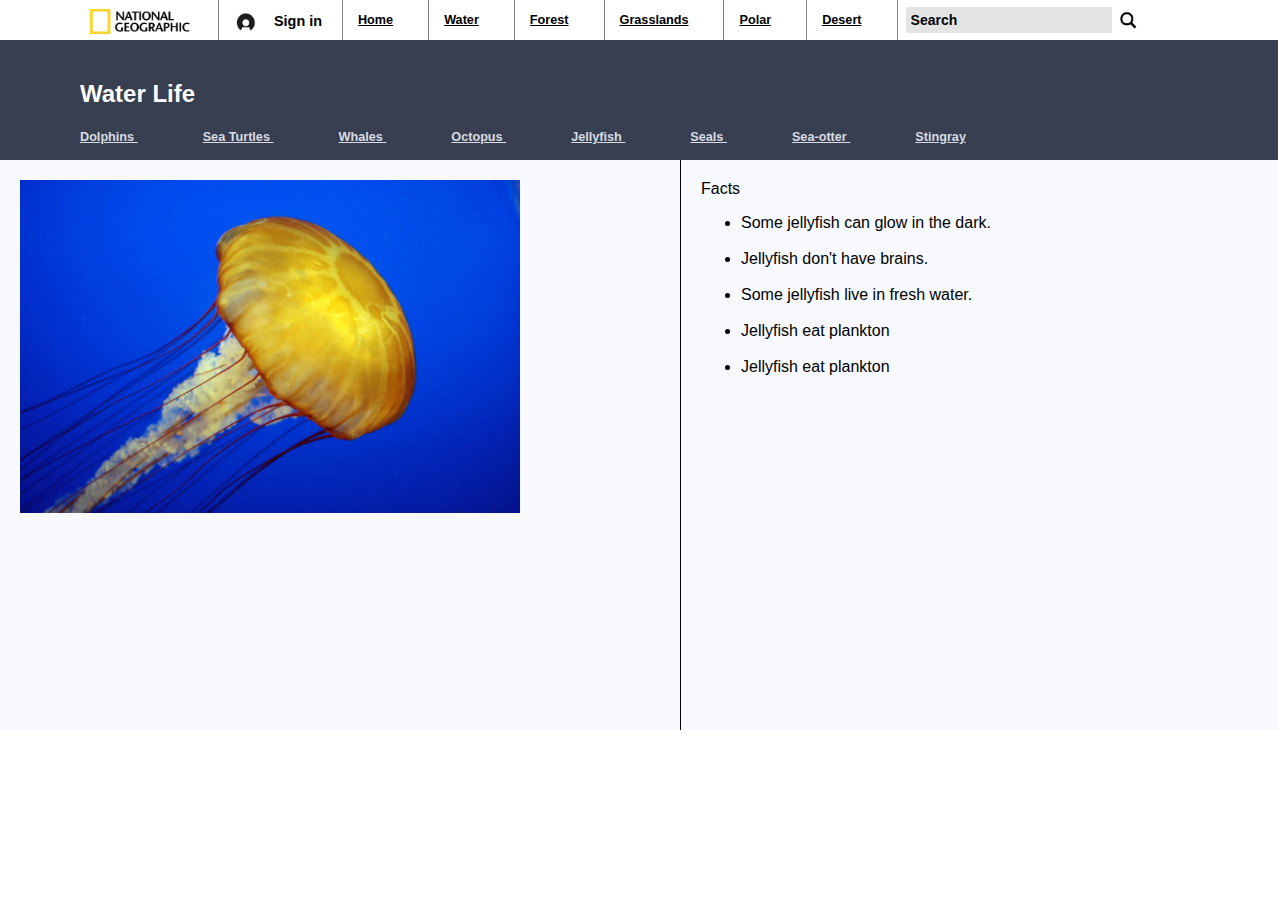
<file: jellyfish.html>
<html>

<head>
    <title> Sea Life </title>
    <link rel="stylesheet" href="css/main.css">
</head>

<body>

    <div id="topbar">
        <img id="logo1" src="images/national-geographic_logo.png" height="25" width="100">

        <div id="signin-div" class="topbar-section">
            <img id="signin-image" src="images/logo2.png">
            <span id="sign-in-text"> Sign in </span>
        </div>

        <div class="topbar-section topbar-menu">
            <a href="index.html"> Home </a>
        </div>

        <div class="topbar-section topbar-menu">
            <a href="">Water </a>
        </div>

        <div class="topbar-section topbar-menu">
            <a href="">
            Forest
            </a>
        </div>

        <div class="topbar-section topbar-menu">
            <a href="">
            Grasslands
            </a>
        </div>

        <div class="topbar-section topbar-menu">
            <a href="">
            Polar
            </a>
        </div>

        <div class="topbar-section topbar-menu">
            <a href="">
            Desert
            </a>
        </div>



        <div class="topbar-section">
            <input id="search-box" type="text" value="Search">
            <input type="image" id="search-image" src="images/search.png">
        </div>
    </div>

    <div id="topbar2">
        <div id="title"> Water Life </div>
        <div>

            <span class="topbar-menu2">
              <a href="dolphin.html">
                Dolphins
                </a>
            </span>

            <span class="topbar-menu2">
              <a href="sea-turtle.html">
                Sea Turtles
                </a>
            </span>

            <span class="topbar-menu2">
              <a href="whales.html">
                Whales
                </a>
            </span>

            <span class="topbar-menu2">
              <a href="octopus.html">
                Octopus
                </a>
            </span>

            <span class="topbar-menu2">
              <a href="jellyfish.html">
                Jellyfish
                </a>
            </span>

            <span class="topbar-menu2">
              <a href="seals.html">
                Seals
              </a>
            </span>

            <span class="topbar-menu2">
              <a href="sea-otters.html">
                Sea-otter
                </a>
            </span>

            <span class="topbar-menu2">
              <a href="stingrays.html">
                Stingray
                </a>
            </span>

        </div>
    </div>

    <div id="content">
        <img src="images/jellyfish.jpg" width="500">
    </div>

    <div id="content2">
        Facts
        <ul>
          <li>Some jellyfish can glow in the dark. </li> <br>
          <li>  Jellyfish don't have brains.</li> <br>
          <li> Some jellyfish live in fresh water. </li> <br>
          <li> Jellyfish eat plankton </li> <br>
          <li> Jellyfish eat plankton </li>
        </ul>
    </div>


</body>

</html>
</file>
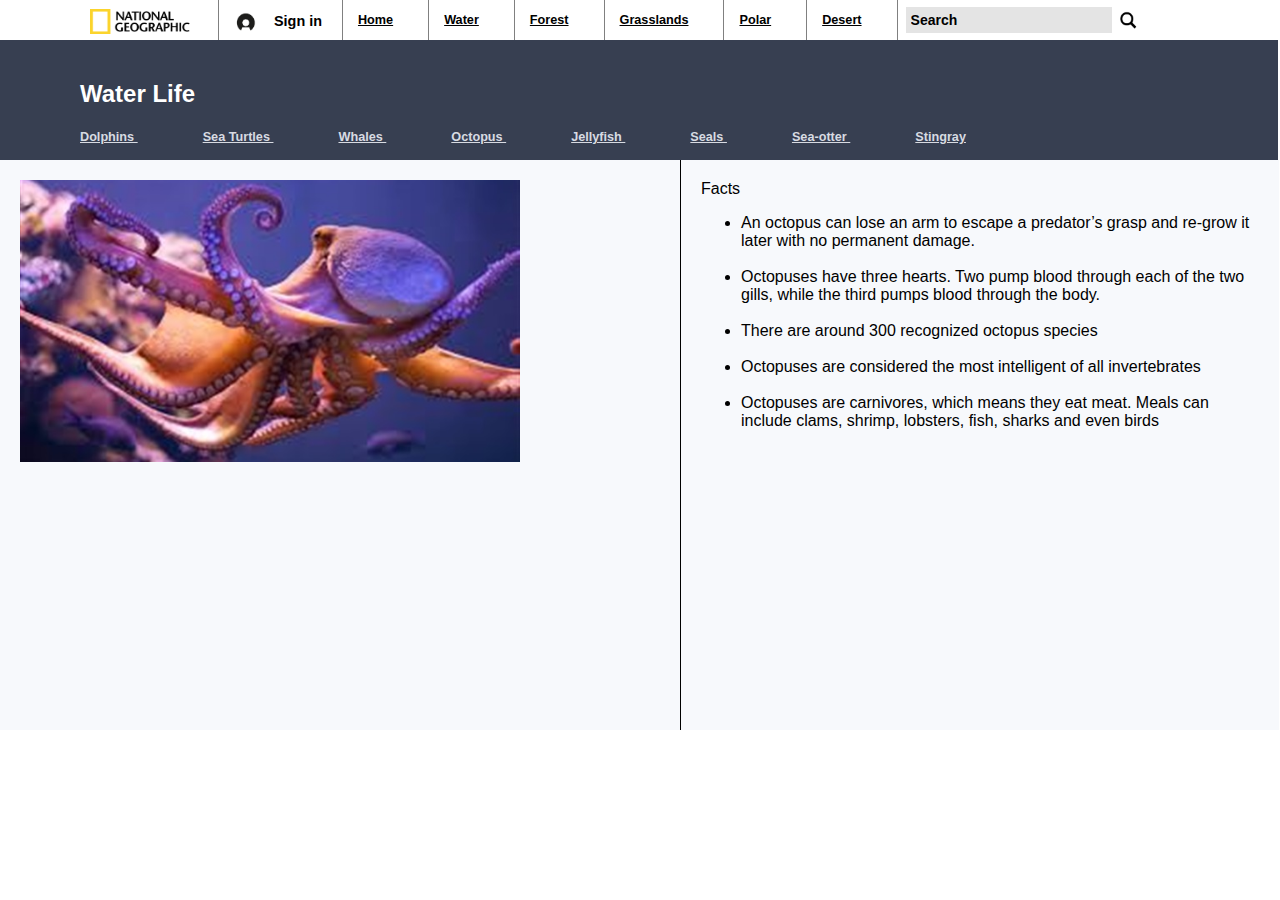
<file: octopus.html>
<html>

<head>
    <title> Sea Life </title>
    <link rel="stylesheet" href="css/main.css">
</head>

<body>

    <div id="topbar">
        <img id="logo1" src="images/national-geographic_logo.png" height="25" width="100">

        <div id="signin-div" class="topbar-section">
            <img id="signin-image" src="images/logo2.png">
            <span id="sign-in-text"> Sign in </span>
        </div>

        <div class="topbar-section topbar-menu">
            <a href="index.html"> Home </a>
        </div>

        <div class="topbar-section topbar-menu">
            <a href="">Water </a>
        </div>

        <div class="topbar-section topbar-menu">
            <a href="">
            Forest
            </a>
        </div>

        <div class="topbar-section topbar-menu">
            <a href="">
            Grasslands
            </a>
        </div>

        <div class="topbar-section topbar-menu">
            <a href="">
            Polar
            </a>
        </div>

        <div class="topbar-section topbar-menu">
            <a href="">
            Desert
            </a>
        </div>



        <div class="topbar-section">
            <input id="search-box" type="text" value="Search">
            <input type="image" id="search-image" src="images/search.png">
        </div>
    </div>

    <div id="topbar2">
        <div id="title"> Water Life </div>
        <div>

            <span class="topbar-menu2">
              <a href="dolphin.html">
                Dolphins
                </a>
            </span>

            <span class="topbar-menu2">
              <a href="sea-turtle.html">
                Sea Turtles
                </a>
            </span>

            <span class="topbar-menu2">
              <a href="whales.html">
                Whales
                </a>
            </span>

            <span class="topbar-menu2">
              <a href="octopus.html">
                Octopus
                </a>
            </span>

            <span class="topbar-menu2">
              <a href="jellyfish.html">
                Jellyfish
                </a>
            </span>

            <span class="topbar-menu2">
              <a href="seals.html">
                Seals
              </a>
            </span>

            <span class="topbar-menu2">
              <a href="sea-otters.html">
                Sea-otter
                </a>
            </span>

            <span class="topbar-menu2">
              <a href="stingrays.html">
                Stingray
                </a>
            </span>

        </div>
    </div>

    <div id="content">
        <img src="images/octopus.jpg" width="500">
    </div>

    <div id="content2">
      Facts
        <ul>
            <li>An octopus can lose an arm to escape a predator’s grasp and re-grow it later with no permanent damage. </li> <br>
            <li> Octopuses have three hearts. Two pump blood through each of the two gills, while the third pumps blood through the body.</li> <br>
            <li> There are around 300 recognized octopus species </li> <br>
            <li> Octopuses are considered the most intelligent of all invertebrates </li> <br>
            <li> Octopuses are carnivores, which means they eat meat. Meals can include clams, shrimp, lobsters, fish, sharks and even birds </li>

        </ul>

</body>

</html>
</file>
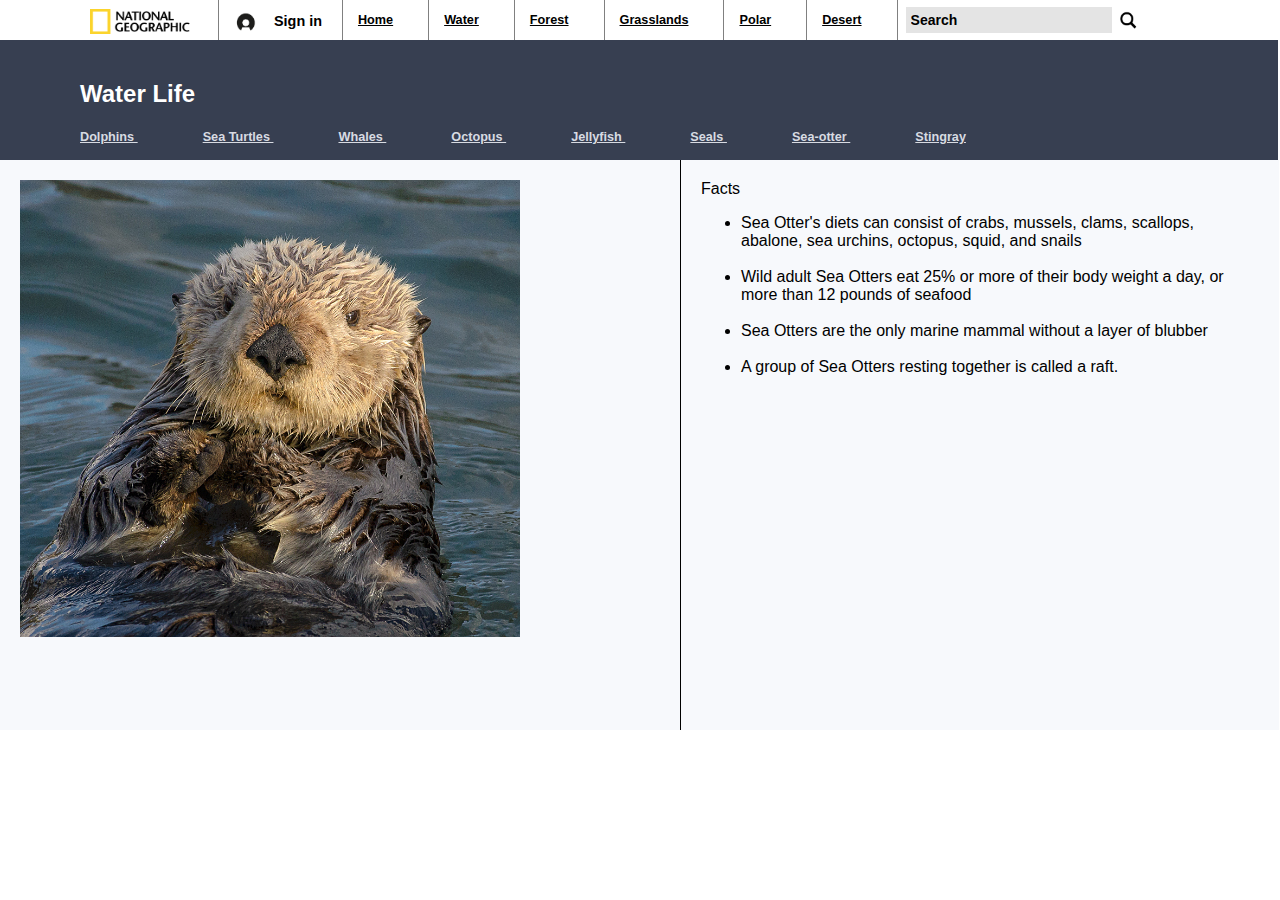
<file: sea-otters.html>
<html>

<head>
    <title> Sea Life </title>
    <link rel="stylesheet" href="css/main.css">
</head>

<body>

    <div id="topbar">
        <img id="logo1" src="images/national-geographic_logo.png" height="25" width="100">

        <div id="signin-div" class="topbar-section">
            <img id="signin-image" src="images/logo2.png">
            <span id="sign-in-text"> Sign in </span>
        </div>

        <div class="topbar-section topbar-menu">
            <a href="index.html"> Home </a>
        </div>

        <div class="topbar-section topbar-menu">
            <a href="">Water </a>
        </div>

        <div class="topbar-section topbar-menu">
            <a href="">
            Forest
            </a>
        </div>

        <div class="topbar-section topbar-menu">
            <a href="">
            Grasslands
            </a>
        </div>

        <div class="topbar-section topbar-menu">
            <a href="">
            Polar
            </a>
        </div>

        <div class="topbar-section topbar-menu">
            <a href="">
            Desert
            </a>
        </div>



        <div class="topbar-section">
            <input id="search-box" type="text" value="Search">
            <input type="image" id="search-image" src="images/search.png">
        </div>
    </div>

    <div id="topbar2">
        <div id="title"> Water Life </div>
        <div>

            <span class="topbar-menu2">
              <a href="dolphin.html">
                Dolphins
                </a>
            </span>

            <span class="topbar-menu2">
              <a href="sea-turtle.html">
                Sea Turtles
                </a>
            </span>

            <span class="topbar-menu2">
              <a href="whales.html">
                Whales
                </a>
            </span>

            <span class="topbar-menu2">
              <a href="octopus.html">
                Octopus
                </a>
            </span>

            <span class="topbar-menu2">
              <a href="jellyfish.html">
                Jellyfish
                </a>
            </span>

            <span class="topbar-menu2">
              <a href="seals.html">
                Seals
              </a>
            </span>

            <span class="topbar-menu2">
              <a href="sea-otters.html">
                Sea-otter
                </a>
            </span>

            <span class="topbar-menu2">
              <a href="stingrays.html">
                Stingray
                </a>
            </span>

        </div>
    </div>

    <div id="content">
        <img src="images/sea-otter.jpg" width="500">
    </div>

    <div id="content2">
        Facts

        <ul>
            <li> Sea Otter's diets can consist of crabs, mussels, clams, scallops, abalone, sea urchins, octopus, squid, and snails </li> <br>
            <li> Wild adult Sea Otters eat 25% or more of their body weight a day, or more than 12 pounds of seafood </li> <br>
            <li> Sea Otters are the only marine mammal without a layer of blubber  </li> <br>
            <li> A group of Sea Otters resting together is called a raft. </li>
        </ul>
    </div>


</body>

</html>
</file>
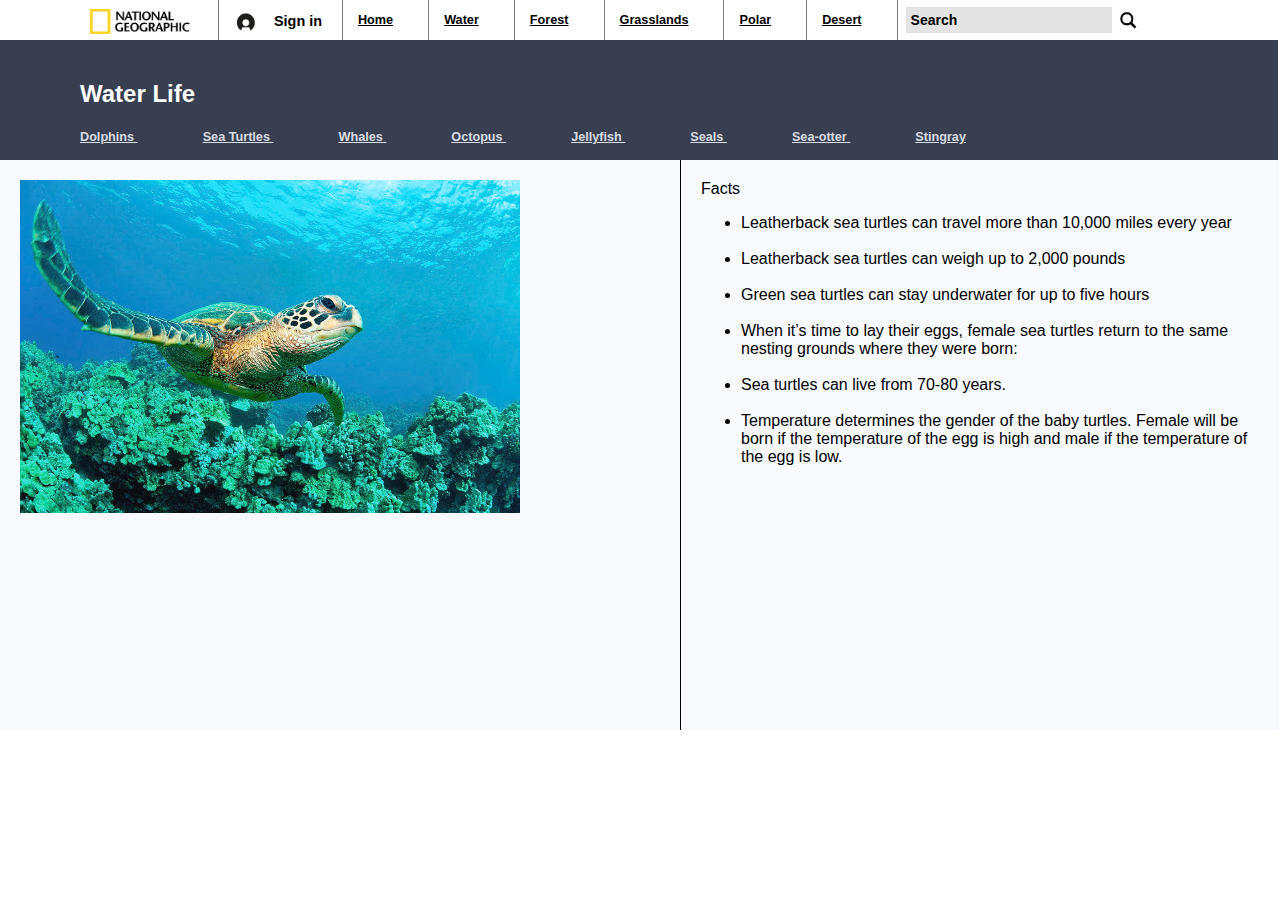
<file: sea-turtle.html>
<html>

<head>
    <title> Sea Life </title>
    <link rel="stylesheet" href="css/main.css">
</head>

<body>

    <div id="topbar">
        <img id="logo1" src="images/national-geographic_logo.png" height="25" width="100">

        <div id="signin-div" class="topbar-section">
            <img id="signin-image" src="images/logo2.png">
            <span id="sign-in-text"> Sign in </span>
        </div>

        <div class="topbar-section topbar-menu">
            <a href="index.html"> Home </a>
        </div>

        <div class="topbar-section topbar-menu">
            <a href="">Water </a>
        </div>

        <div class="topbar-section topbar-menu">
            <a href="">
            Forest
            </a>
        </div>

        <div class="topbar-section topbar-menu">
            <a href="">
            Grasslands
            </a>
        </div>

        <div class="topbar-section topbar-menu">
            <a href="">
            Polar
            </a>
        </div>

        <div class="topbar-section topbar-menu">
            <a href="">
            Desert
            </a>
        </div>



        <div class="topbar-section">
            <input id="search-box" type="text" value="Search">
            <input type="image" id="search-image" src="images/search.png">
        </div>
    </div>

    <div id="topbar2">
        <div id="title"> Water Life </div>
        <div>

            <span class="topbar-menu2">
            <a href="dolphin.html">
              Dolphins
              </a>
          </span>

            <span class="topbar-menu2">
            <a href="sea-turtle.html">
              Sea Turtles
              </a>
          </span>

            <span class="topbar-menu2">
            <a href="whales.html">
              Whales
              </a>
          </span>

            <span class="topbar-menu2">
            <a href="octopus.html">
              Octopus
              </a>
          </span>

            <span class="topbar-menu2">
            <a href="jellyfish.html">
              Jellyfish
              </a>
          </span>

            <span class="topbar-menu2">
            <a href="seals.html">
              Seals
            </a>
          </span>

            <span class="topbar-menu2">
            <a href="sea-otters.html">
              Sea-otter
              </a>
          </span>

            <span class="topbar-menu2">
            <a href="stingrays.html">
              Stingray
              </a>
          </span>

        </div>
    </div>

    <div id="content">
        <img src="images/sea-turtle.jpg" width="500">
    </div>

    <div id="content2">
        Facts

        <ul>
            <li> Leatherback sea turtles can travel more than 10,000 miles every year </li> <br>
            <li> Leatherback sea turtles can weigh up to 2,000 pounds </li> <br>
            <li> Green sea turtles can stay underwater for up to five hours </li> <br>
            <li> When it’s time to lay their eggs, female sea turtles return to the same nesting grounds where they were born: </li> <br>
            <li> Sea turtles can live from 70-80 years. </li> <br>
            <li> Temperature determines the gender of the baby turtles. Female will be born if the temperature of the egg is high and male if the temperature of the egg is low. </li> <br>
        </ul>
    </div>


</body>

</ul>
</div>


</body>

</html>
</file>
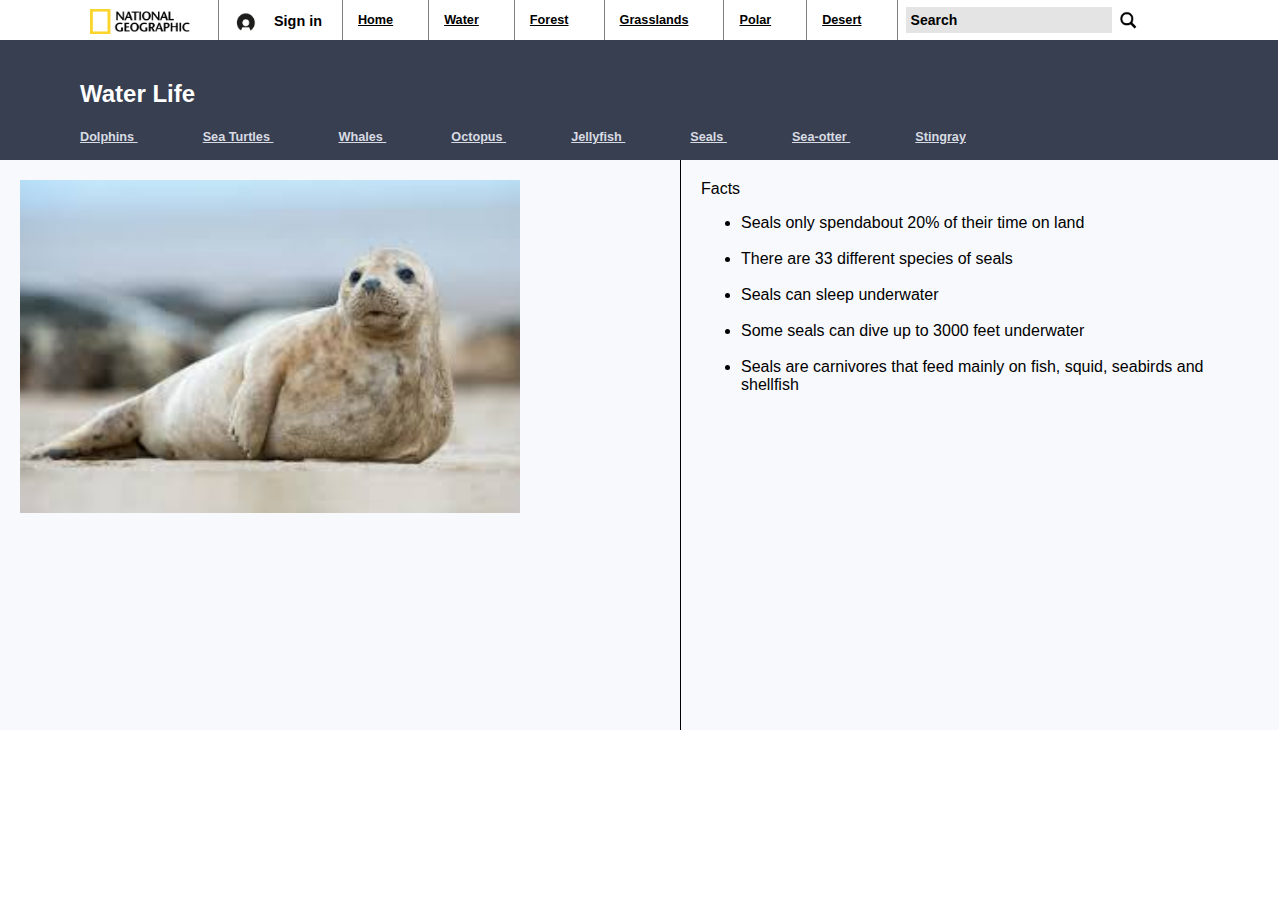
<file: seals.html>
<html>

<head>
    <title> Sea Life </title>
    <link rel="stylesheet" href="css/main.css">
</head>

<body>

    <div id="topbar">
        <img id="logo1" src="images/national-geographic_logo.png" height="25" width="100">

        <div id="signin-div" class="topbar-section">
            <img id="signin-image" src="images/logo2.png">
            <span id="sign-in-text"> Sign in </span>
        </div>

        <div class="topbar-section topbar-menu">
            <a href="index.html"> Home </a>
        </div>

        <div class="topbar-section topbar-menu">
            <a href="">Water </a>
        </div>

        <div class="topbar-section topbar-menu">
            <a href="">
            Forest
            </a>
        </div>

        <div class="topbar-section topbar-menu">
            <a href="">
            Grasslands
            </a>
        </div>

        <div class="topbar-section topbar-menu">
            <a href="">
            Polar
            </a>
        </div>

        <div class="topbar-section topbar-menu">
            <a href="">
            Desert
            </a>
        </div>



        <div class="topbar-section">
            <input id="search-box" type="text" value="Search">
            <input type="image" id="search-image" src="images/search.png">
        </div>
    </div>

    <div id="topbar2">
        <div id="title"> Water Life </div>
        <div>

            <span class="topbar-menu2">
              <a href="dolphin.html">
                Dolphins
                </a>
            </span>

            <span class="topbar-menu2">
              <a href="sea-turtle.html">
                Sea Turtles
                </a>
            </span>

            <span class="topbar-menu2">
              <a href="whales.html">
                Whales
                </a>
            </span>

            <span class="topbar-menu2">
              <a href="octopus.html">
                Octopus
                </a>
            </span>

            <span class="topbar-menu2">
              <a href="jellyfish.html">
                Jellyfish
                </a>
            </span>

            <span class="topbar-menu2">
              <a href="seals.html">
                Seals
              </a>
            </span>

            <span class="topbar-menu2">
              <a href="sea-otters.html">
                Sea-otter
                </a>
            </span>

            <span class="topbar-menu2">
              <a href="stingrays.html">
                Stingray
                </a>
            </span>

        </div>
    </div>

    <div id="content">
        <img src="images/seal.jpg" width="500">
    </div>

    <div id="content2">
        Facts

        <ul>
            <li> Seals only spendabout 20% of their time on land </li> <br>
            <li> There are 33 different species of seals </li> <br>
            <li> Seals can sleep underwater </li> <br>
            <li> Some seals can dive up to 3000 feet underwater </li> <br>
            <li> Seals are carnivores that feed mainly on fish, squid, seabirds and shellfish  </li>

        </ul>
    </div>


</body>

</html>
</file>
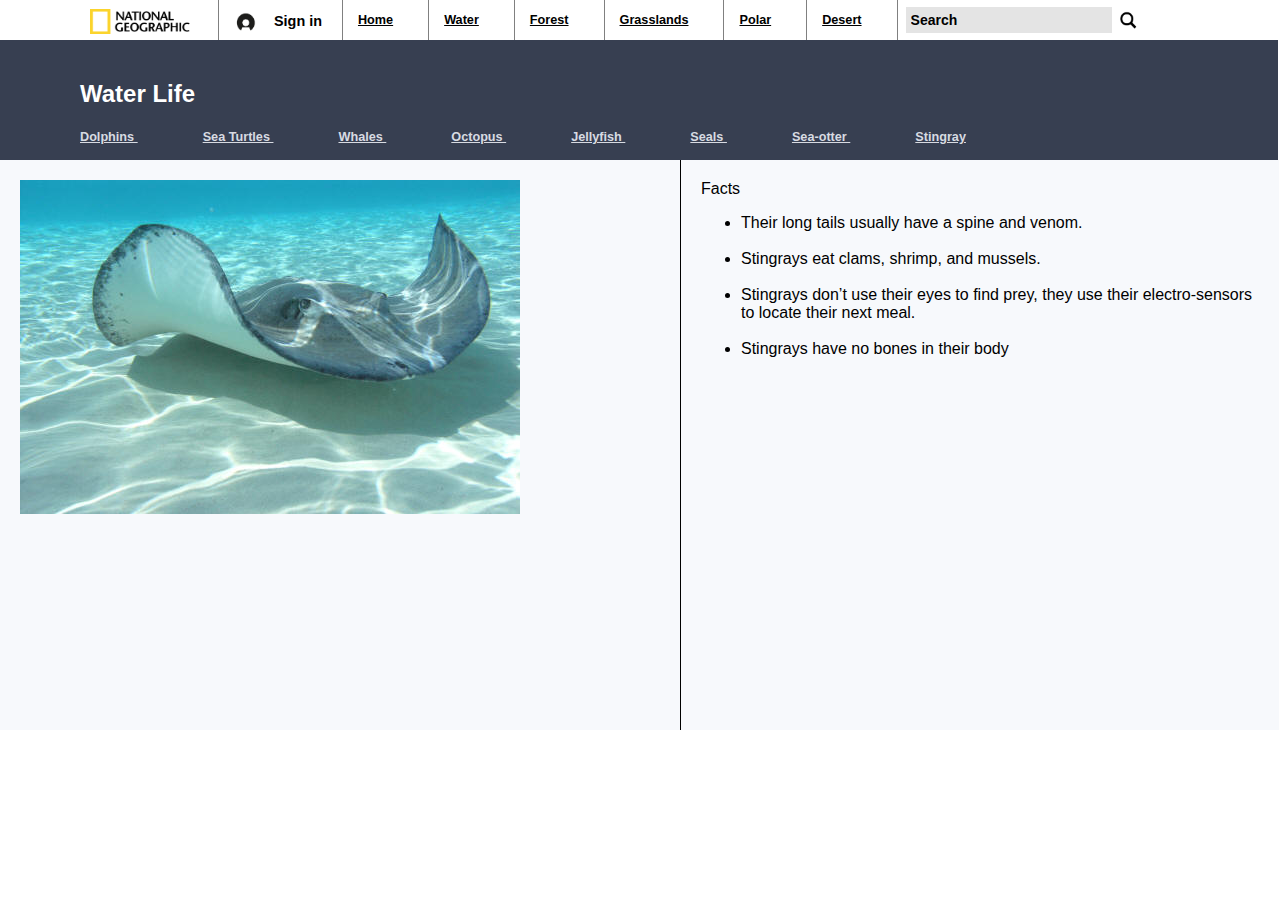
<file: stingrays.html>
<html>

<head>
    <title> Sea Life </title>
    <link rel="stylesheet" href="css/main.css">
</head>

<body>

    <div id="topbar">
        <img id="logo1" src="images/national-geographic_logo.png" height="25" width="100">

        <div id="signin-div" class="topbar-section">
            <img id="signin-image" src="images/logo2.png">
            <span id="sign-in-text"> Sign in </span>
        </div>

        <div class="topbar-section topbar-menu">
            <a href="index.html"> Home </a>
        </div>

        <div class="topbar-section topbar-menu">
            <a href="">Water </a>
        </div>

        <div class="topbar-section topbar-menu">
            <a href="">
            Forest
            </a>
        </div>

        <div class="topbar-section topbar-menu">
            <a href="">
            Grasslands
            </a>
        </div>

        <div class="topbar-section topbar-menu">
            <a href="">
            Polar
            </a>
        </div>

        <div class="topbar-section topbar-menu">
            <a href="">
            Desert
            </a>
        </div>



        <div class="topbar-section">
            <input id="search-box" type="text" value="Search">
            <input type="image" id="search-image" src="images/search.png">
        </div>
    </div>

    <div id="topbar2">
        <div id="title"> Water Life </div>
        <div>

            <span class="topbar-menu2">
              <a href="dolphin.html">
                Dolphins
                </a>
            </span>

            <span class="topbar-menu2">
              <a href="sea-turtle.html">
                Sea Turtles
                </a>
            </span>

            <span class="topbar-menu2">
              <a href="whales.html">
                Whales
                </a>
            </span>

            <span class="topbar-menu2">
              <a href="octopus.html">
                Octopus
                </a>
            </span>

            <span class="topbar-menu2">
              <a href="jellyfish.html">
                Jellyfish
                </a>
            </span>

            <span class="topbar-menu2">
              <a href="seals.html">
                Seals
              </a>
            </span>

            <span class="topbar-menu2">
              <a href="sea-otters.html">
                Sea-otter
                </a>
            </span>

            <span class="topbar-menu2">
              <a href="stingrays.html">
                Stingray
                </a>
            </span>

        </div>
    </div>

    <div id="content">
        <img src="images/stingray.jpg" width="500">
    </div>

    <div id="content2">
        Facts

        <ul>
            <li> Their long tails usually have a spine and venom. </li> <br>
            <li> Stingrays eat clams, shrimp, and mussels. </li> <br>
            <li> Stingrays don’t use their eyes to find prey, they use their electro-sensors to locate their next meal. </li> <br>
            <li> Stingrays have no bones in their body  </li> <br>
        </ul>
    </div>


</body>

</html>
</file>
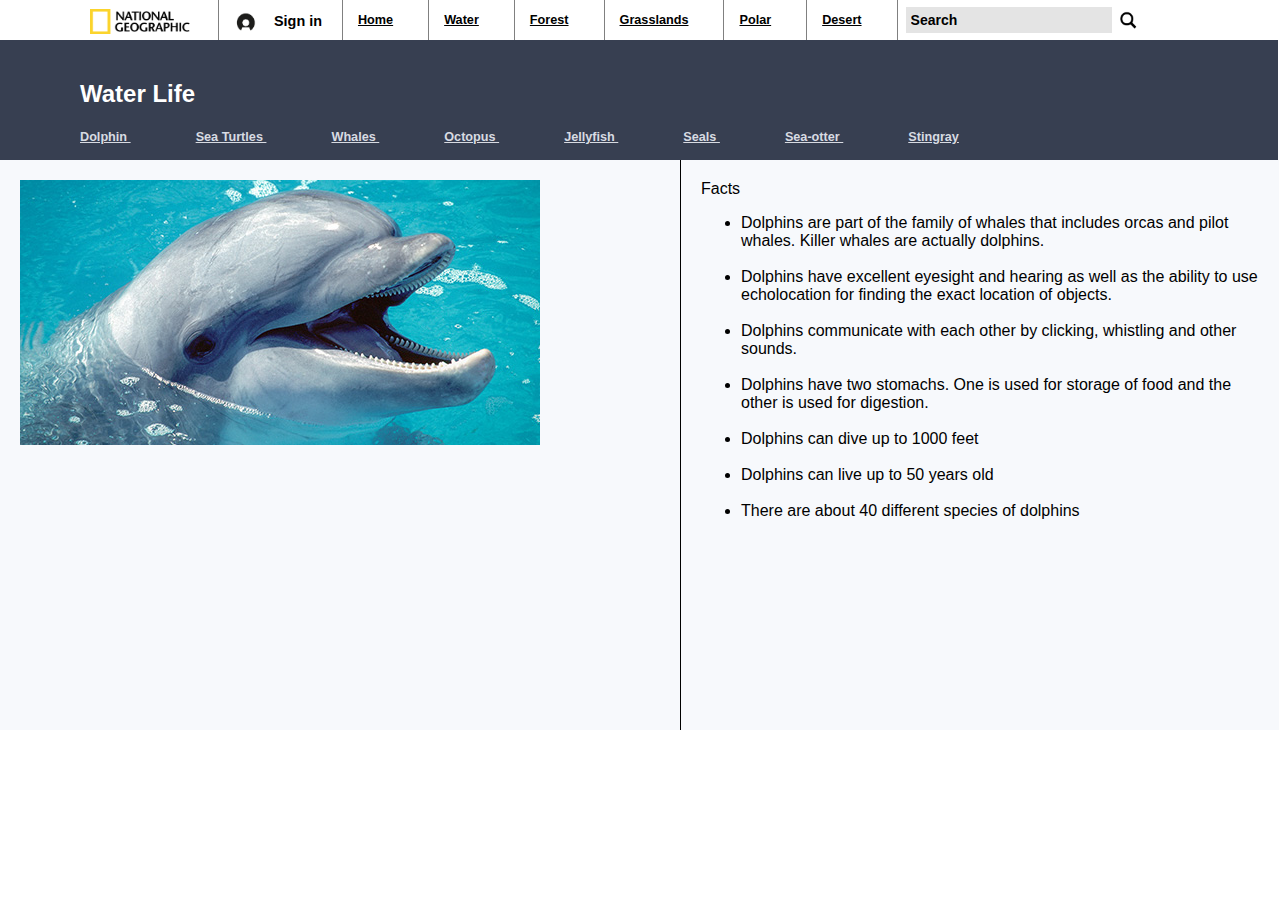
<file: water.html>
<html>

<head>
    <title> Sea Life </title>
    <link rel="stylesheet" href="css/main.css">
</head>

<body>

    <div id="topbar">
        <img id="logo1" src="images/national-geographic_logo.png" height="25" width="100">

        <div id="signin-div" class="topbar-section">
            <img id="signin-image" src="images/logo2.png">
            <span id="sign-in-text"> Sign in </span>
        </div>

        <div class="topbar-section topbar-menu">
            <a href="index.html"> Home </a>
        </div>

        <div class="topbar-section topbar-menu">
            <a href="">Water </a>
        </div>

        <div class="topbar-section topbar-menu">
            <a href="">
            Forest
            </a>
        </div>

        <div class="topbar-section topbar-menu">
            <a href="">
            Grasslands
            </a>
        </div>

        <div class="topbar-section topbar-menu">
            <a href="">
            Polar
            </a>
        </div>

        <div class="topbar-section topbar-menu">
            <a href="">
            Desert
            </a>
        </div>



        <div class="topbar-section">
            <input id="search-box" type="text" value="Search">
            <input type="image" id="search-image" src="images/search.png">
        </div>
    </div>

    <div id="topbar2">
        <div id="title"> Water Life </div>
        <div>

            <span class="topbar-menu2">
            <a href="dolphin.html">
              Dolphin
              </a>
          </span>

            <span class="topbar-menu2">
            <a href="sea-turtle.html">
              Sea Turtles
              </a>
          </span>

            <span class="topbar-menu2">
            <a href="whales.html">
              Whales
              </a>
          </span>

            <span class="topbar-menu2">
            <a href="octopus.html">
              Octopus
              </a>
          </span>

            <span class="topbar-menu2">
            <a href="jellyfish.html">
              Jellyfish
              </a>
          </span>

            <span class="topbar-menu2">
            <a href="seals.html">
              Seals
            </a>
          </span>

            <span class="topbar-menu2">
            <a href="sea-otters.html">
              Sea-otter
              </a>
          </span>

            <span class="topbar-menu2">
            <a href="stingrays.html">
              Stingray
              </a>
          </span>

        </div>
    </div>

    <div id="content">
        <img src="images/dolphin1.jpg">
    </div>

    <div id="content2">
        Facts

        <ul>
            <li> Dolphins are part of the family of whales that includes orcas and pilot whales. Killer whales are actually dolphins. </li> <br>

            <li> Dolphins have excellent eyesight and hearing as well as the ability to use echolocation for finding the exact location of objects. </li> <br>

            <li> Dolphins communicate with each other by clicking, whistling and other sounds. </li> <br>

            <li>Dolphins have two stomachs. One is used for storage of food and the other is used for digestion. </li> <br>

            <li>Dolphins can dive up to 1000 feet </li> <br>

            <li>Dolphins can live up to 50 years old </li> <br>

            <li>There are about 40 different species of dolphins </li> <br>
        </ul>
    </div>


</body>

</html>
</file>
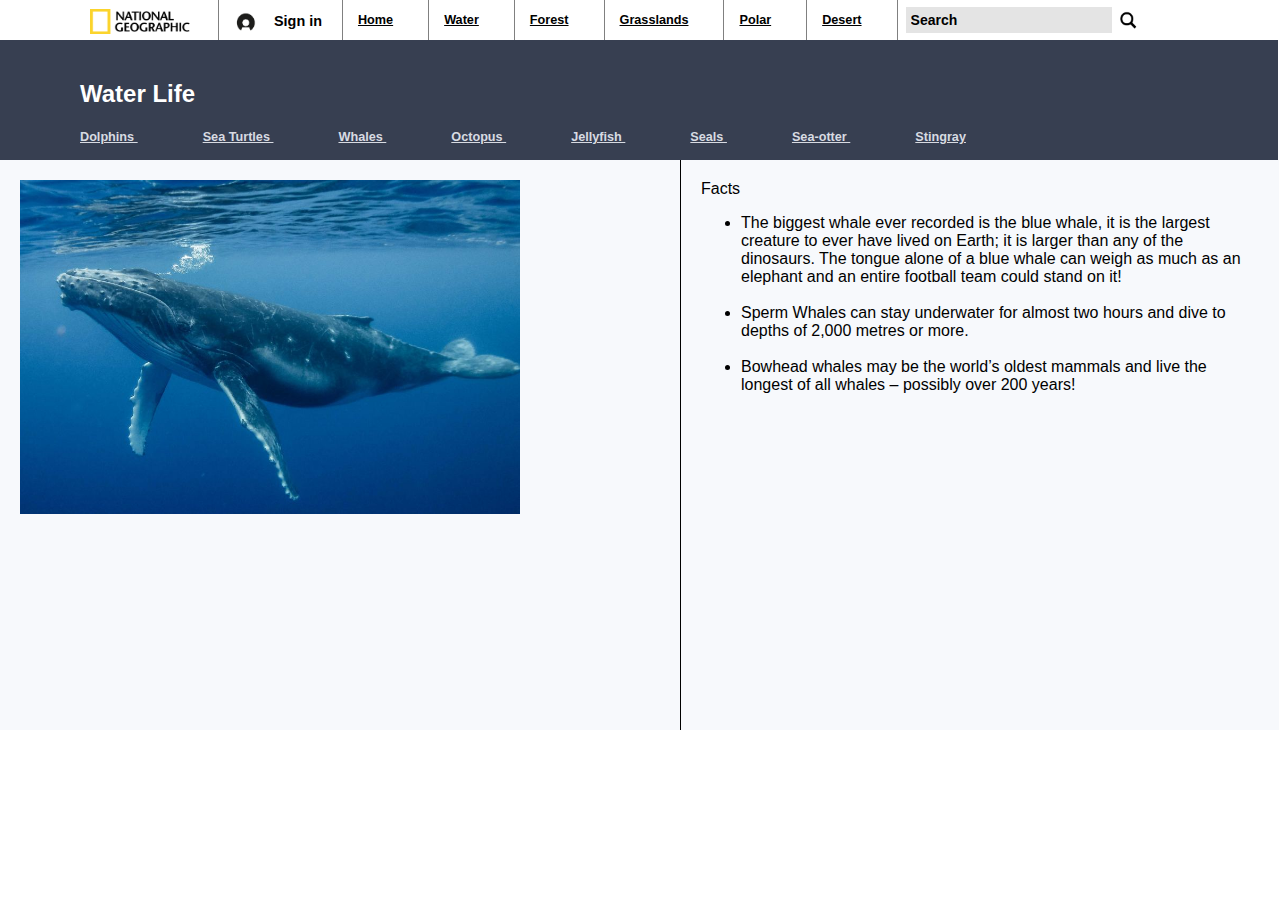
<file: whales.html>
<html>

<head>
    <title> Sea Life </title>
    <link rel="stylesheet" href="css/main.css">
</head>

<body>

    <div id="topbar">
        <img id="logo1" src="images/national-geographic_logo.png" height="25" width="100">

        <div id="signin-div" class="topbar-section">
            <img id="signin-image" src="images/logo2.png">
            <span id="sign-in-text"> Sign in </span>
        </div>

        <div class="topbar-section topbar-menu">
            <a href="index.html"> Home </a>
        </div>

        <div class="topbar-section topbar-menu">
            <a href="">Water </a>
        </div>

        <div class="topbar-section topbar-menu">
            <a href="">
            Forest
            </a>
        </div>

        <div class="topbar-section topbar-menu">
            <a href="">
            Grasslands
            </a>
        </div>

        <div class="topbar-section topbar-menu">
            <a href="">
            Polar
            </a>
        </div>

        <div class="topbar-section topbar-menu">
            <a href="">
            Desert
            </a>
        </div>



        <div class="topbar-section">
            <input id="search-box" type="text" value="Search">
            <input type="image" id="search-image" src="images/search.png">
        </div>
    </div>

    <div id="topbar2">
        <div id="title"> Water Life </div>
        <div>

            <span class="topbar-menu2">
            <a href="dolphin.html">
              Dolphins
              </a>
          </span>

            <span class="topbar-menu2">
            <a href="sea-turtle.html">
              Sea Turtles
              </a>
          </span>

            <span class="topbar-menu2">
            <a href="whales.html">
              Whales
              </a>
          </span>

            <span class="topbar-menu2">
            <a href="octopus.html">
              Octopus
              </a>
          </span>

            <span class="topbar-menu2">
            <a href="jellyfish.html">
              Jellyfish
              </a>
          </span>

            <span class="topbar-menu2">
            <a href="seals.html">
              Seals
            </a>
          </span>

            <span class="topbar-menu2">
            <a href="sea-otters.html">
              Sea-otter
              </a>
          </span>

            <span class="topbar-menu2">
            <a href="stingrays.html">
              Stingray
              </a>
          </span>

        </div>
    </div>

    <div id="content">
        <img src="images/whale.jpg" width="500">
    </div>

    <div id="content2">
        Facts

        <ul>
            <li> The biggest whale ever recorded is the blue whale, it is the largest creature to ever have lived on Earth; it is larger than any of the dinosaurs. The tongue alone of a blue whale can weigh as much as an elephant and an entire football team
                could stand on it! </li> <br>
            <li> Sperm Whales can stay underwater for almost two hours and dive to depths of 2,000 metres or more. </li> <br>
            <li> Bowhead whales may be the world’s oldest mammals and live the longest of all whales – possibly over 200 years! </li> <br>
        </ul>
    </div>


</body>

</html>
</file>
<file: css/main.css>
#topbar {
      width: 1100px;
      margin: 0 auto;
      height: 40px;background-color: none;
    }

    body {
      margin: 0;
      padding: 0;
      font-family: Arial;
    }

    #logo1 {
      margin-top: 9px;
      float: left;
      margin-right: 8px;
    }

    .topbar-section {
      float: left;
      border-left: 1px grey solid;
      height: 100%;
      margin-left: 20px;
    }

    .topbar-menu {
      font-weight: bold;
      font-size: 90%;
      padding: 13px 15px 0 15px;
      height: 27px;
    }

    #signin-image {
      width: 25;
      height: 25;
      margin: 9px 15px;
      float: left;
    }

    #sign-in-text {
      font-weight: bold;
      font-size: 90%;
      position: relative;
      top: 13px;
    }

    #search-box {
      background-color: #E4E4E4;
      border: none;
      font-weight: bold;
      font-size: 14px;
      padding: 5px;
      margin: 7px 0px 5px 8px;
      float: left;
    }

    #search-image {
      height: 27px;
      margin-top: 7px;
    }

    #topbar2 {
      width: 97.5%;
      padding: 15px;
      background-color: #373F51;
      margin-top: 0px;
      height: 90px;
      color: white;
    }

    .topbar-menu2 {
      font-weight: bold;
      font-size: 90%;
      padding: 5px 0px 0px 65px;
      height: 27px;
      width: 100%;
    }
.topbar-menu2 a {
  color: #D8DBE2;
}
    #title {
      font-size: 150%;
      font-weight: bold;
      padding-left: 65px;
      padding-top: 25px;
      margin-bottom: 20px;
    }

    #content {
      width: 50%;
      height: 530px;
      padding: 20px;
      background-color: #f7f9fc;
      float: left;
      border-right: 1px solid black;
    }

    #content2 {
      width: 43.58%;
      height: 530px;
      padding: 20px;
      background-color: #f7f9fc;
      float: left;
    }

    a {
      color: black;
      font-size: 88%;
    }
</file>
